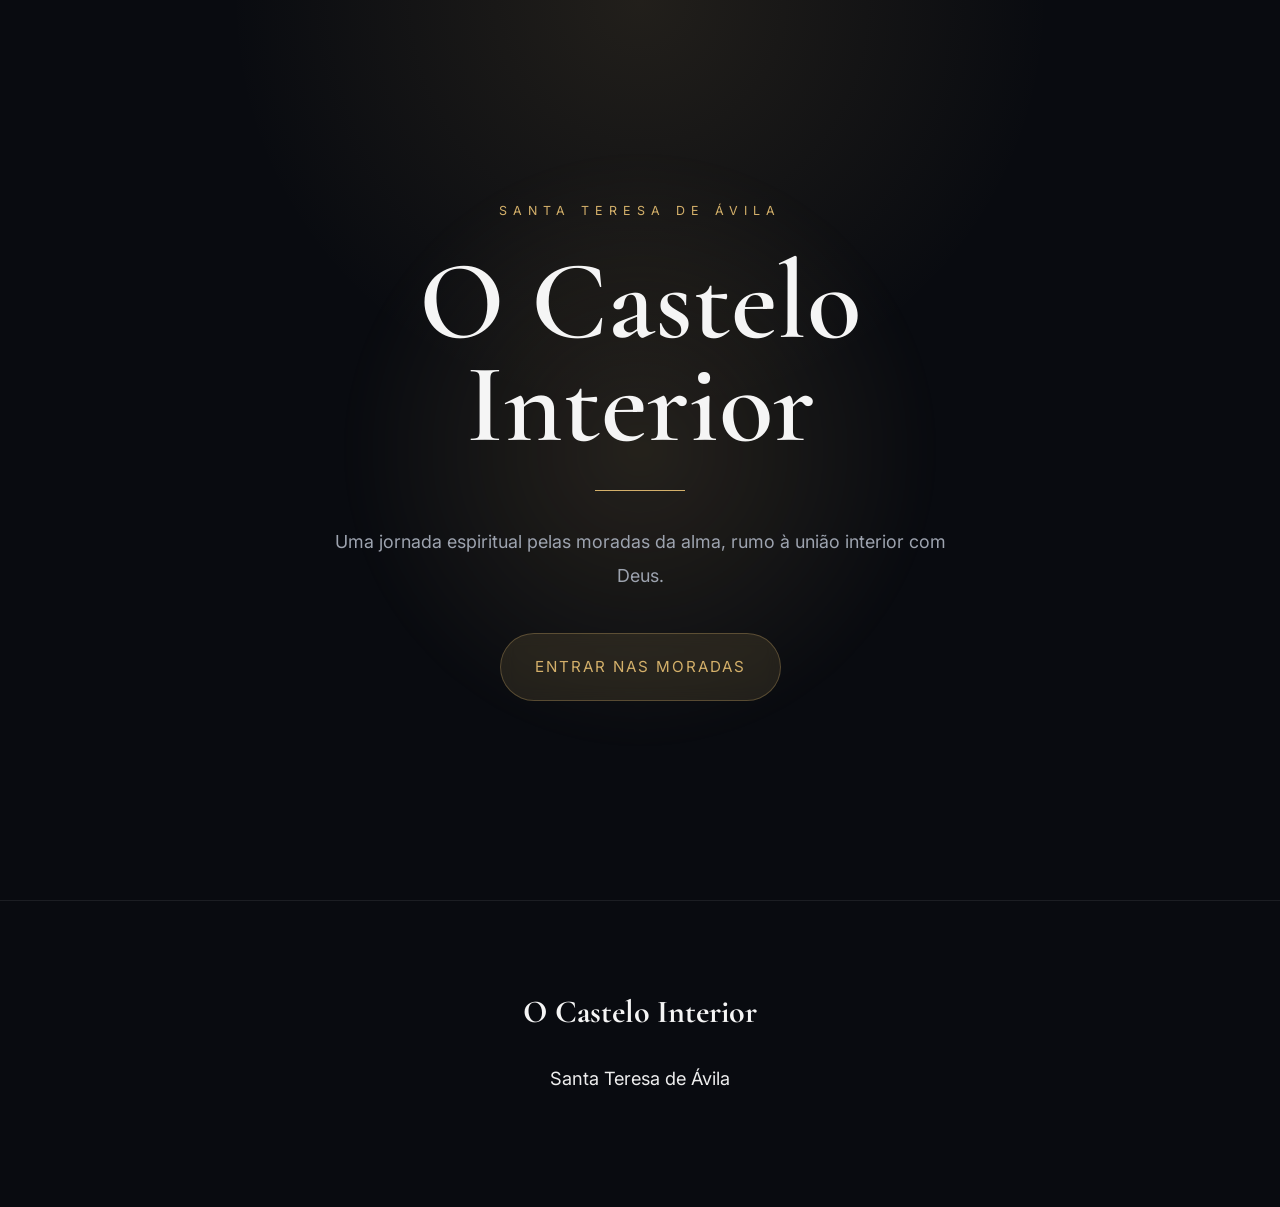
<file: index.html>
<!DOCTYPE html>
<html lang="pt-BR">

<head>

  <meta charset="UTF-8">
  <meta name="viewport" content="width=device-width, initial-scale=1.0">

  <title>O Castelo Interior</title>

  <link rel="preconnect" href="https://fonts.googleapis.com">
  <link rel="preconnect" href="https://fonts.gstatic.com" crossorigin>

  <link
    href="https://fonts.googleapis.com/css2?family=Cormorant+Garamond:wght@400;500;600;700&family=Inter:wght@300;400;500;600&display=swap"
    rel="stylesheet">

  <link rel="stylesheet" href="EBOOK.css">

</head>

<body>

  <div class="reading-bar" id="readingBar"></div>

  <!-- HOME -->

  <section class="hero" id="home">

    <div class="book-label">
      Santa Teresa de Ávila
    </div>

    <h1>
      O Castelo<br>
      Interior
    </h1>

    <div class="divider"></div>

    <p>
      Uma jornada espiritual pelas moradas da alma,
      rumo à união interior com Deus.
    </p>

    <a href="#" class="enter-button" id="openMoradas">
      Entrar nas Moradas
    </a>

  </section>

  <!-- MENU DAS MORADAS -->

  <section class="moradas-menu hidden" id="moradasMenu">

    <h2>Escolha uma Morada</h2>

    <div class="moradas-grid">

      <button class="morada-button" data-morada="primeiras">
        Primeiras Moradas
      </button>

      <button class="morada-button" data-morada="segundas">
        Segundas Moradas
      </button>

      <button class="morada-button" data-morada="terceiras">
        Terceiras Moradas
      </button>

      <button class="morada-button" data-morada="quartas">
        Quartas Moradas
      </button>

      <button class="morada-button" data-morada="quintas">
        Quintas Moradas
      </button>

      <button class="morada-button" data-morada="sextas">
        Sextas Moradas
      </button>

      <button class="morada-button" data-morada="setimas">
        Sétimas Moradas
      </button>

    </div>

  </section>

  <!-- PRIMEIRAS MORADAS -->

  <section class="morada-screen hidden" id="primeiras">

    <button class="back-button">
      ← Voltar às Moradas
    </button>

    <nav class="floating-nav">
      <div class="floating-nav-inner">
        <a href="#primeiras-cap1">Capítulo 1</a>
        <a href="#primeiras-cap2">Capítulo 2</a>
      </div>
    </nav>

    <main class="container">

      <div class="morada-header">
        <div class="morada-name">O despertar da alma</div>
        <h2>Primeiras Moradas</h2>
      </div>

      <section class="chapter" id="primeiras-cap1">

        <div class="chapter-label">
          Capítulo 1
        </div>

        <h3>
          O Castelo Interior da Alma
        </h3>

        <p>
          Neste capítulo, Santa Teresa apresenta a imagem central de todo o livro:
          a alma humana como um castelo interior cheio de moradas,
          no centro do qual habita Deus.
          Ela explica a dignidade da alma,
          a importância da oração
          e o perigo de viver sem entrar dentro de si mesma.
        </p>

        <div id="conteudo-pm-capitulo1"></div>

      </section>

      <section class="chapter" id="primeiras-cap2">

        <div class="chapter-label">
          Capítulo 2
        </div>

        <h3>
          A alma obscurecida pelo pecado
        </h3>

        <p>
          Este capítulo descreve o estado da alma quando está em pecado mortal
          e destaca a importância do autoconhecimento,
          da humildade
          e da vigilância espiritual.
        </p>

        <div id="conteudo-pm-capitulo2"></div>

      </section>

    </main>

  </section>

  <!-- SEGUNDAS MORADAS -->

  <section class="morada-screen hidden" id="segundas">

    <button class="back-button">
      ← Voltar às Moradas
    </button>

    <nav class="floating-nav">
      <div class="floating-nav-inner">
        <a href="#segundas-cap1">Capítulo 1</a>
      </div>
    </nav>

    <main class="container">

      <div class="morada-header">
        <div class="morada-name">A batalha da perseverança</div>
        <h2>Segundas Moradas</h2>
      </div>

      <section class="chapter" id="segundas-cap1">

        <div class="chapter-label">
          Capítulo 1
        </div>

        <h3>
          A alma começa a lutar seriamente
          para permanecer com Deus
        </h3>

        <p>
          Neste capítulo,
          Santa Teresa descreve a situação das almas
          que já começaram a rezar
          e perceberam que precisam mudar de vida,
          mas ainda lutam fortemente contra:
        </p>

        <ul>
          <li>os apegos;</li>
          <li>as distrações;</li>
          <li>as tentações do mundo;</li>
          <li>as oscilações interiores.</li>
        </ul>

        <p>
          O tema principal das segundas moradas
          é a perseverança.
        </p>

        <p>
          Essas almas:
        </p>

        <ul>
          <li>já ouviram o chamado de Deus;</li>
          <li>começaram a oração;</li>
          <li>querem avançar espiritualmente;</li>
          <li>mas ainda vivem em conflito interior.</li>
        </ul>

        <p>
          É uma fase marcada por:
        </p>

        <ul>
          <li>batalha espiritual;</li>
          <li>quedas;</li>
          <li>recomeços;</li>
          <li>crescimento lento;</li>
          <li>combate constante.</li>
        </ul>

        <div id="conteudo-sm-capitulo1"></div>

      </section>

    </main>

  </section>

  <!-- TERCEIRAS MORADAS -->

  <section class="morada-screen hidden" id="terceiras">

    <button class="back-button">
      ← Voltar às Moradas
    </button>

    <nav class="floating-nav">
      <div class="floating-nav-inner">
        <a href="#terceiras-cap1">Capítulo 1</a>
        <a href="#terceiras-cap2">Capítulo 2</a>
      </div>
    </nav>

    <main class="container">

      <div class="morada-header">
        <div class="morada-name">A fidelidade provada na aridez e na humildade</div>
        <h2>Terceiras Moradas</h2>
      </div>

      <section class="chapter" id="terceiras-cap1">

        <div class="chapter-label">
          Capítulo 1
        </div>

        <h3>
          A alma virtuosa ainda
          precisa abandonar a autoconfiança
        </h3>

        <p>
          Neste capítulo,
          Santa Teresa fala das almas
          já bastante adiantadas na vida espiritual:
        </p>

        <ul>
          <li>disciplinadas;</li>
          <li>moralmente corretas;</li>
          <li>dedicadas à oração;</li>
          <li>afastadas do pecado grave;</li>
          <li>firmes na prática das virtudes.</li>
        </ul>

        <p>
          Contudo,
          ela alerta que,
          mesmo nesse estágio,
          ainda não existe segurança completa.
        </p>

        <p>
          O grande ensinamento deste capítulo
          é a necessidade de:
        </p>

        <ul>
          <li>humildade;</li>
          <li>temor de Deus;</li>
          <li>desapego até das consolações espirituais;</li>
          <li>abandono total à vontade divina.</li>
        </ul>

        <p>
          As almas das terceiras moradas:
        </p>

        <ul>
          <li>já venceram muitos combates;</li>
          <li>vivem com ordem e virtude;</li>
          <li>praticam oração e penitência;</li>
          <li>desejam agradar a Deus.</li>
        </ul>

        <p>
          Mas:
        </p>

        <ul>
          <li>ainda podem cair;</li>
          <li>ainda possuem apego oculto a si mesmas;</li>
          <li>ainda não se entregaram totalmente à vontade de Deus.</li>
        </ul>

        <div id="conteudo-tm-capitulo1"></div>

      </section>

      <section class="chapter" id="terceiras-cap2">

        <div class="chapter-label">
          Capítulo 2
        </div>

        <h3>
          As provações revelam
          a verdade do coração
        </h3>

        <p>
          Neste capítulo,
          Santa Teresa continua descrevendo
          as almas das terceiras moradas
          e aprofunda um tema essencial:
          as securas espirituais
          e as provações interiores.
        </p>

        <p>
          Ela mostra que muitas almas:
        </p>

        <ul>
          <li>já vivem corretamente;</li>
          <li>têm oração;</li>
          <li>praticam virtudes;</li>
          <li>evitam pecados graves;</li>
        </ul>

        <p>
          mas ainda:
        </p>

        <ul>
          <li>se perturbam facilmente;</li>
          <li>não suportam bem perdas e humilhações;</li>
          <li>continuam muito centradas em si mesmas.</li>
        </ul>

        <p>
          Por isso,
          Deus permite provas interiores
          para revelar imperfeições ocultas
          e conduzir a alma
          a uma humildade mais profunda.
        </p>

        <div id="conteudo-tm-capitulo2"></div>

      </section>

    </main>

  </section>

  <!-- QUARTAS MORADAS -->

  <section class="morada-screen hidden" id="quartas">

    <button class="back-button">
      ← Voltar às Moradas
    </button>

    <nav class="floating-nav">
      <div class="floating-nav-inner">
        <a href="#quartas-cap1">Capítulo 1</a>
        <a href="#quartas-cap2">Capítulo 2</a>
        <a href="#quartas-cap3">Capítulo 3</a>
      </div>
    </nav>

    <main class="container">

      <div class="morada-header">
        <div class="morada-name">Quartas Moradas</div>
        <h2>Quartas Moradas</h2>
      </div>

      <section class="chapter" id="quartas-cap1">
        <div class="chapter-label">Capítulo 1</div>
      </section>

      <section class="chapter" id="quartas-cap2">
        <div class="chapter-label">Capítulo 2</div>
      </section>

      <section class="chapter" id="quartas-cap3">
        <div class="chapter-label">Capítulo 3</div>
      </section>

    </main>

  </section>

  <!-- QUINTAS MORADAS -->

  <section class="morada-screen hidden" id="quintas">

    <button class="back-button">
      ← Voltar às Moradas
    </button>

    <main class="container">

      <div class="morada-header">
        <div class="morada-name">Quintas Moradas</div>
        <h2>Quintas Moradas</h2>
      </div>

    </main>

  </section>

  <!-- SEXTAS MORADAS -->

  <section class="morada-screen hidden" id="sextas">

    <button class="back-button">
      ← Voltar às Moradas
    </button>

    <main class="container">

      <div class="morada-header">
        <div class="morada-name">Sextas Moradas</div>
        <h2>Sextas Moradas</h2>
      </div>

    </main>

  </section>

  <!-- SÉTIMAS MORADAS -->

  <section class="morada-screen hidden" id="setimas">

    <button class="back-button">
      ← Voltar às Moradas
    </button>

    <main class="container">

      <div class="morada-header">
        <div class="morada-name">Sétimas Moradas</div>
        <h2>Sétimas Moradas</h2>
      </div>

    </main>

  </section>

  <footer class="footer">

    <h4>
      O Castelo Interior
    </h4>

    <p>
      Santa Teresa de Ávila
    </p>

  </footer>

  <script src="EBOOK.js"></script>

  <script>

    fetch('pm-cap1.html')
      .then(response => response.text())
      .then(html => {
        document.getElementById('conteudo-pm-capitulo1').innerHTML = html;
      });

    fetch('pm-cap2.html')
      .then(response => response.text())
      .then(html => {
        document.getElementById('conteudo-pm-capitulo2').innerHTML = html;
      });

    fetch('sm-cap1.html')
      .then(response => response.text())
      .then(html => {
        document.getElementById('conteudo-sm-capitulo1').innerHTML = html;
      });

    fetch('tm-cap1.html')
      .then(response => response.text())
      .then(html => {
        document.getElementById('conteudo-tm-capitulo1').innerHTML = html;
      });

    fetch('tm-cap2.html')
      .then(response => response.text())
      .then(html => {
        document.getElementById('conteudo-tm-capitulo2').innerHTML = html;
      });


  </script>

</body>

</html>
</file>
<file: EBOOK.css>
* {
    margin: 0;
    padding: 0;
    box-sizing: border-box;
  }

  html {
    scroll-behavior: smooth;
  }

  :root {
    --bg: #090b10;
    --card: #141820;
    --text: #f5f5f5;
    --muted: #9da3af;
    --accent: #d4b06a;
    --line: rgba(255, 255, 255, 0.08);
    --max-width: 760px;
  }

  body {
    background:
      radial-gradient(circle at top, rgba(212, 176, 106, 0.12), transparent 30%),
      var(--bg);
    color: var(--text);
    font-family: 'Inter', sans-serif;
    line-height: 1.95;
    -webkit-font-smoothing: antialiased;
    overflow-x: hidden;
  }

  .hero {
    min-height: 100vh;
    display: flex;
    flex-direction: column;
    justify-content: center;
    align-items: center;
    text-align: center;
    padding: 80px 24px;
    position: relative;
  }

  .hero::before {
    content: "";
    position: absolute;
    width: 600px;
    height: 600px;
    background: radial-gradient(circle, rgba(212, 176, 106, 0.14), transparent 70%);
    filter: blur(10px);
    z-index: 0;
  }

  .hero>* {
    position: relative;
    z-index: 1;
  }

  .book-label {
    color: var(--accent);
    letter-spacing: 6px;
    text-transform: uppercase;
    font-size: 0.78rem;
    margin-bottom: 26px;
  }

  .hero h1 {
    font-family: 'Cormorant Garamond', serif;
    font-size: clamp(4rem, 14vw, 7rem);
    line-height: 0.92;
    font-weight: 600;
    margin-bottom: 34px;
  }

  .divider {
    width: 90px;
    height: 1px;
    background: var(--accent);
    margin-bottom: 34px;
  }

  .hero p {
    max-width: 620px;
    color: var(--muted);
    font-size: 1.12rem;
    line-height: 1.9;
    margin-bottom: 40px;
  }

  .enter-button {
    display: inline-flex;
    align-items: center;
    justify-content: center;
    padding: 18px 34px;
    border-radius: 999px;
    text-decoration: none;
    background: rgba(212, 176, 106, 0.12);
    border: 1px solid rgba(212, 176, 106, 0.3);
    color: var(--accent);
    font-size: 0.95rem;
    letter-spacing: 2px;
    text-transform: uppercase;
    transition: 0.4s ease;
    backdrop-filter: blur(8px);
  }

  .enter-button:hover {
    transform: translateY(-3px);
    background: rgba(212, 176, 106, 0.18);
    box-shadow: 0 10px 30px rgba(212, 176, 106, 0.15);
  }

  .floating-nav {
    position: sticky;
    top: 0;
    z-index: 999;
    width: 100%;
    backdrop-filter: blur(14px);
    background: rgba(9, 11, 16, 0.82);
    border-bottom: 1px solid var(--line);
  }

  .floating-nav-inner {
    max-width: 1200px;
    margin: auto;
    display: flex;
    justify-content: center;
    gap: 18px;
    padding: 18px 24px;
    overflow-x: auto;
  }

  .floating-nav a {
    color: var(--muted);
    text-decoration: none;
    font-size: 0.9rem;
    letter-spacing: 1px;
    white-space: nowrap;
    transition: 0.3s ease;
  }

  .floating-nav a:hover {
    color: var(--accent);
  }

  .container {
    width: 100%;
    max-width: var(--max-width);
    margin: auto;
    padding: 100px 24px 140px;
  }

  .morada {
    margin-bottom: 140px;
    animation: fadeUp 1s ease;
  }

  .morada-name {
    color: var(--accent);
    letter-spacing: 5px;
    text-transform: uppercase;
    font-size: 0.78rem;
    margin-bottom: 18px;
  }

  .morada h2 {
    font-family: 'Cormorant Garamond', serif;
    font-size: clamp(3rem, 10vw, 5rem);
    line-height: 0.95;
    font-weight: 600;
    margin-bottom: 70px;
  }

  .chapter {
    margin-bottom: 120px;
    animation: reveal 0.8s ease forwards;
  }

  .chapter-label {
    color: var(--accent);
    text-transform: uppercase;
    letter-spacing: 3px;
    font-size: 0.78rem;
    margin-bottom: 18px;
  }

  .chapter h3 {
    font-family: 'Cormorant Garamond', serif;
    font-size: clamp(2.3rem, 7vw, 3.8rem);
    line-height: 1.02;
    font-weight: 600;
    margin-bottom: 38px;
    max-width: 560px;
  }

  p {
    font-size: 1.14rem;
    color: #ededed;
    margin-bottom: 30px;
  }

  ul {
    padding-left: 24px;
    margin-bottom: 34px;
  }

  li {
    margin-bottom: 18px;
    color: #ececec;
    font-size: 1.08rem;
  }

  .quote {
    border-left: 2px solid var(--accent);
    padding-left: 24px;
    margin: 55px 0;
    font-style: italic;
    color: #dddddd;
    font-size: 1.1rem;
  }

  .highlight {
    font-family: 'Cormorant Garamond', serif;
    color: var(--accent);
    text-align: center;
    font-size: clamp(2rem, 6vw, 3rem);
    line-height: 1.45;
    margin: 110px 0;
    padding: 0 12px;
  }

  .phrases {
    background: rgba(20, 24, 32, 0.75);
    border: 1px solid var(--line);
    border-radius: 32px;
    padding: 42px 34px;
    margin-top: 50px;
    backdrop-filter: blur(12px);
  }

  .phrases h4 {
    font-family: 'Cormorant Garamond', serif;
    font-size: 2.2rem;
    margin-bottom: 30px;
    font-weight: 600;
  }

  .phrases p {
    margin-bottom: 18px;
    color: #f0f0f0;
  }

  .footer {
    border-top: 1px solid var(--line);
    padding: 80px 24px;

    display: flex;
    flex-direction: column;
    align-items: center;
    justify-content: center;

    text-align: center;
    color: var(--muted);
  }

  .footer h4 {
    font-family: 'Cormorant Garamond', serif;
    font-size: 2rem;
    margin-bottom: 18px;
    color: var(--text);
  }

  .image-block {
    margin: 90px 0;
    text-align: center;
  }

  .image-block img {
    width: 100%;
    display: block;
    border-radius: 28px;
    aspect-ratio: 4/5;
    object-fit: cover;
    box-shadow: 0 20px 60px rgba(0, 0, 0, 0.45);
    transition: 0.6s ease;
  }

  .image-block img:hover {
    transform: scale(1.015);
  }

  .image-caption {
    margin-top: 18px;
    color: var(--muted);
    font-size: 0.95rem;
    font-style: italic;
  }

  @keyframes reveal {
    from {
      opacity: 0;
      transform: translateY(30px);
    }

    to {
      opacity: 1;
      transform: translateY(0);
    }
  }

  .reading-bar {
    position: fixed;
    top: 0;
    left: 0;
    height: 3px;
    width: 0%;
    background: var(--accent);
    z-index: 9999;
    transition: width 0.1s linear;
  }

  section[id] {
    scroll-margin-top: 120px;
  }

  p,
  li {
    max-width: 680px;
  }

  @keyframes fadeUp {
    from {
      opacity: 0;
      transform: translateY(40px);
    }

    to {
      opacity: 1;
      transform: translateY(0);
    }
  }

  @media(max-width:768px) {

    .container {
      padding: 70px 22px 110px;
    }

    .hero {
      min-height: 90vh;
    }

    .hero h1 {
      line-height: 0.96;
    }

    .morada {
      margin-bottom: 110px;
    }

    .chapter {
      margin-bottom: 90px;
    }

    p {
      font-size: 1.08rem;
    }

    li {
      font-size: 1.02rem;
    }

    .floating-nav-inner {
      justify-content: flex-start;
    }

  }

  /* ========================================
   CONTROLE DE TELAS
======================================== */

  .hidden {
    display: none !important;
  }

  /* ========================================
   MENU DAS MORADAS
======================================== */

  .moradas-menu {
    min-height: 100vh;
    padding: 80px 24px;
    display: flex;
    flex-direction: column;
    justify-content: center;
    align-items: center;
  }

  .moradas-menu h2 {
    font-family: 'Cormorant Garamond', serif;
    font-size: clamp(3rem, 8vw, 5rem);
    font-weight: 600;
    margin-bottom: 50px;
    text-align: center;
  }

  .moradas-grid {
    width: 100%;
    max-width: 900px;
    display: grid;
    grid-template-columns: repeat(auto-fit, minmax(240px, 1fr));
    gap: 18px;
  }

  .morada-button {
    padding: 24px;
    border-radius: 24px;
    border: 1px solid rgba(212, 176, 106, 0.25);
    background: rgba(212, 176, 106, 0.08);
    color: var(--accent);
    text-decoration: none;
    text-align: center;
    cursor: pointer;
    font-size: 1rem;
    font-family: 'Inter', sans-serif;
    letter-spacing: 1px;
    transition: 0.35s ease;
    backdrop-filter: blur(10px);
  }

  .morada-button:hover {
    transform: translateY(-4px);
    background: rgba(212, 176, 106, 0.14);
    border-color: rgba(212, 176, 106, 0.45);
    box-shadow: 0 12px 30px rgba(212, 176, 106, 0.12);
  }

  /* ========================================
   TELA DE MORADA
======================================== */

  .morada-screen {
    min-height: 100vh;
  }

  .morada-screen .container {
    padding-top: 80px;
  }

  /* ========================================
   BOTÃO VOLTAR
======================================== */

  .back-button {
    position: fixed;
    left: 24px;
    bottom: 24px;
    z-index: 9999;

    padding: 14px 22px;

    border-radius: 999px;
    border: 1px solid rgba(212, 176, 106, 0.25);

    background: rgba(20, 24, 32, 0.9);

    color: var(--accent);

    font-size: 0.9rem;
    font-family: 'Inter', sans-serif;

    cursor: pointer;

    backdrop-filter: blur(14px);

    transition: 0.3s ease;
  }

  .back-button:hover {
    transform: translateY(-2px);
    background: rgba(212, 176, 106, 0.12);
  }

  /* ========================================
   CABEÇALHO DA MORADA
======================================== */

  .morada-header {
    text-align: center;
    margin-bottom: 90px;
  }

  .morada-header .morada-name {
    color: var(--accent);
    letter-spacing: 6px;
    text-transform: uppercase;
    font-size: 0.78rem;
    margin-bottom: 20px;
  }

  .morada-header h2 {
    font-family: 'Cormorant Garamond', serif;
    font-size: clamp(3rem, 8vw, 5rem);
    font-weight: 600;
    line-height: 0.95;
  }

  /* ========================================
   FLOATING NAV MELHORADA
======================================== */

  .floating-nav {
    position: sticky;
    top: 0;
    z-index: 999;
    width: 100%;

    backdrop-filter: blur(14px);

    background: rgba(9, 11, 16, 0.88);

    border-bottom: 1px solid var(--line);
  }

  .floating-nav-inner {
    max-width: 1200px;
    margin: auto;

    display: flex;
    gap: 20px;

    justify-content: center;

    padding: 16px 24px;

    overflow-x: auto;
    scrollbar-width: none;
  }

  .floating-nav-inner::-webkit-scrollbar {
    display: none;
  }

  .floating-nav a {
    color: var(--muted);
    text-decoration: none;
    white-space: nowrap;
    transition: 0.3s ease;
  }

  .floating-nav a:hover {
    color: var(--accent);
  }

  /* ========================================
   CAPÍTULOS
======================================== */

  .chapter {
    margin-bottom: 140px;
  }

  .chapter-label {
    color: var(--accent);
    text-transform: uppercase;
    letter-spacing: 3px;
    font-size: 0.78rem;
    margin-bottom: 18px;
  }

  .chapter h3 {
    font-family: 'Cormorant Garamond', serif;
    font-size: clamp(2.2rem, 6vw, 4rem);
    line-height: 1.05;
    margin-bottom: 40px;
  }

  .chapter:last-child {
    margin-bottom: 0;
  }

  /* ========================================
   MOBILE
======================================== */

  @media (max-width: 768px) {

    .moradas-menu {
      padding: 60px 20px;
    }

    .moradas-grid {
      grid-template-columns: 1fr;
    }

    .morada-button {
      padding: 20px;
    }

    .back-button {
      left: 16px;
      right: 16px;
      bottom: 16px;

      display: flex;
      justify-content: center;
    }

    .floating-nav-inner {
      justify-content: flex-start;
    }

  }
</file>
